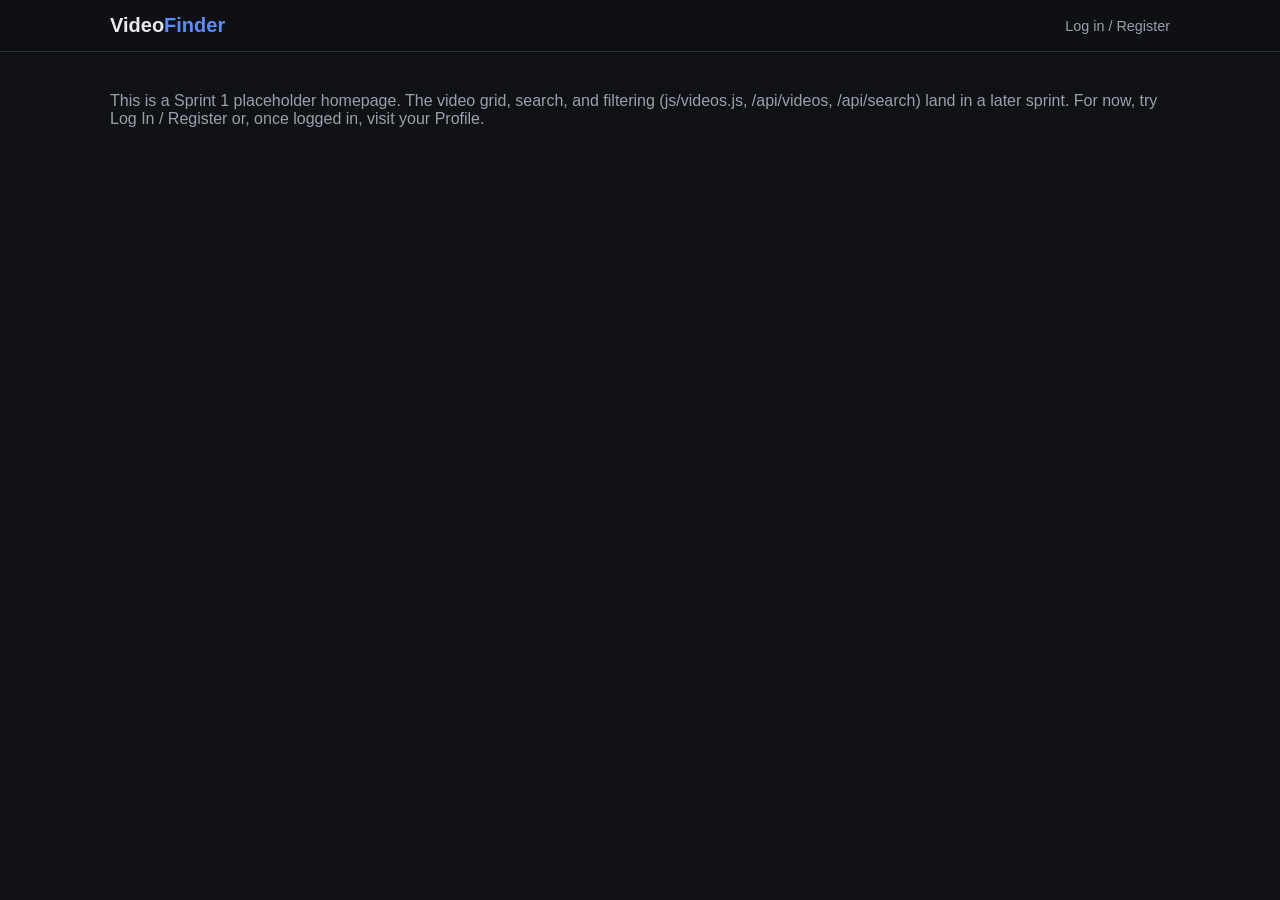
<file: CYSE6225-Sprint1-Auth-Profile/frontend/index.html>
<!DOCTYPE html>
<html lang="en">
<head>
  <meta charset="UTF-8" />
  <meta name="viewport" content="width=device-width, initial-scale=1.0" />
  <title>Web Video Finder</title>
  <link rel="stylesheet" href="css/style.css" />
</head>
<body>
  <header class="site-header">
    <div class="container">
      <a class="brand" href="index.html">Video<span>Finder</span></a>
      <nav id="auth-nav"></nav>
    </div>
  </header>

  <main class="container">
    <p class="muted" style="margin-top: 40px;">
      This is a Sprint 1 placeholder homepage. The video grid, search, and
      filtering (js/videos.js, /api/videos, /api/search) land in a later
      sprint. For now, try <a href="login.html">Log In / Register</a> or,
      once logged in, visit your <a href="profile.html">Profile</a>.
    </p>
  </main>

  <script src="js/api.js"></script>
  <script src="js/auth.js"></script>
</body>
</html>
</file>
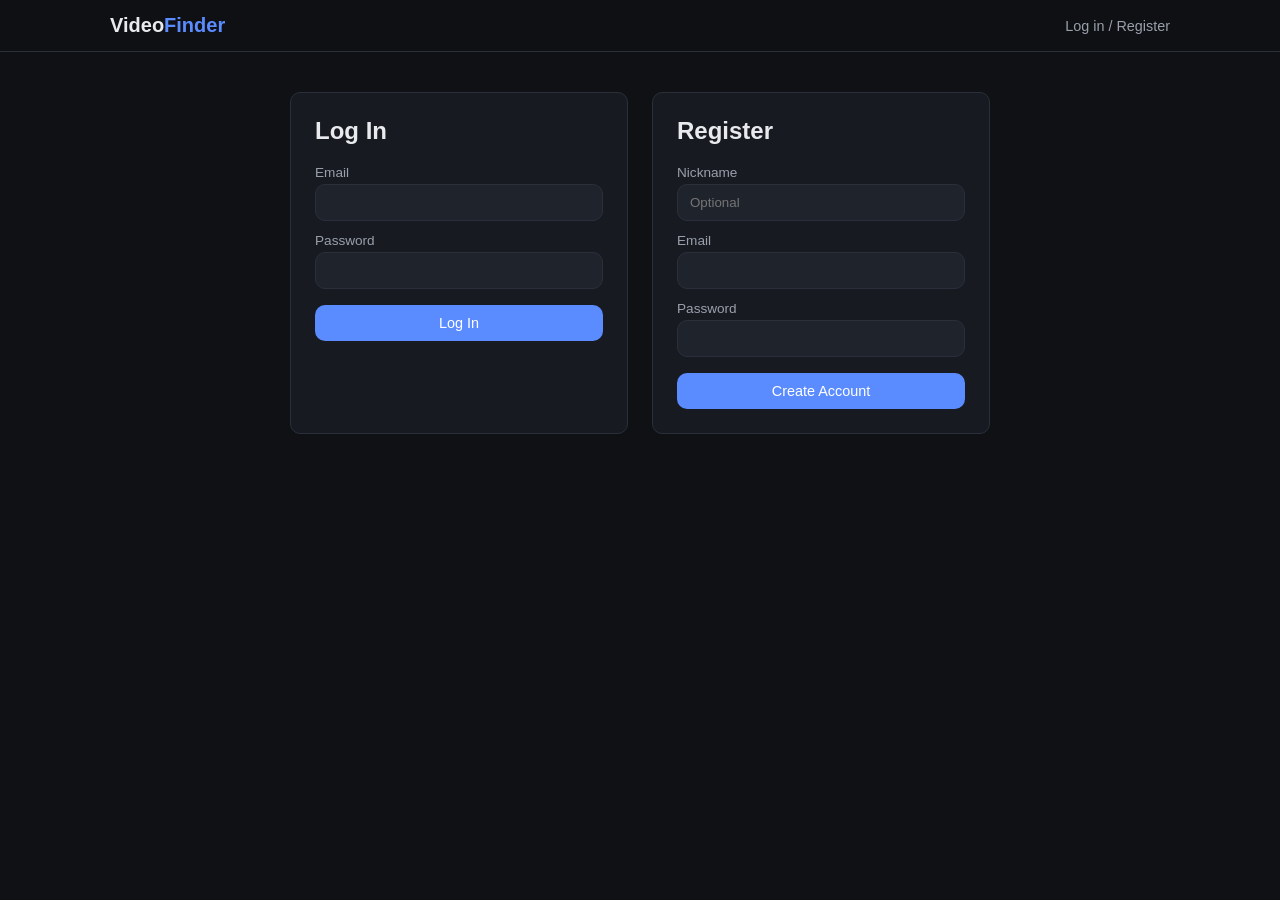
<file: CYSE6225-Sprint1-Auth-Profile/frontend/login.html>
<!DOCTYPE html>
<html lang="en">
<head>
  <meta charset="UTF-8" />
  <meta name="viewport" content="width=device-width, initial-scale=1.0" />
  <title>Log In / Register — Web Video Finder</title>
  <link rel="stylesheet" href="css/style.css" />
</head>
<body>
  <header class="site-header">
    <div class="container">
      <a class="brand" href="index.html">Video<span>Finder</span></a>
      <nav id="auth-nav"></nav>
    </div>
  </header>

  <main class="container">
    <p id="auth-error" class="hidden"></p>
    <div class="auth-panels">
      <div class="auth-card">
        <h2>Log In</h2>
        <form id="login-form">
          <label for="login-email">Email</label>
          <input id="login-email" type="email" required />
          <label for="login-password">Password</label>
          <input id="login-password" type="password" required />
          <button type="submit">Log In</button>
        </form>
      </div>

      <div class="auth-card">
        <h2>Register</h2>
        <form id="register-form">
          <label for="register-nickname">Nickname</label>
          <input id="register-nickname" type="text" placeholder="Optional" />
          <label for="register-email">Email</label>
          <input id="register-email" type="email" required />
          <label for="register-password">Password</label>
          <input id="register-password" type="password" required minlength="8" />
          <button type="submit">Create Account</button>
        </form>
      </div>
    </div>
  </main>

  <script src="js/api.js"></script>
  <script src="js/auth.js"></script>
  <script src="js/login.js"></script>
</body>
</html>
</file>
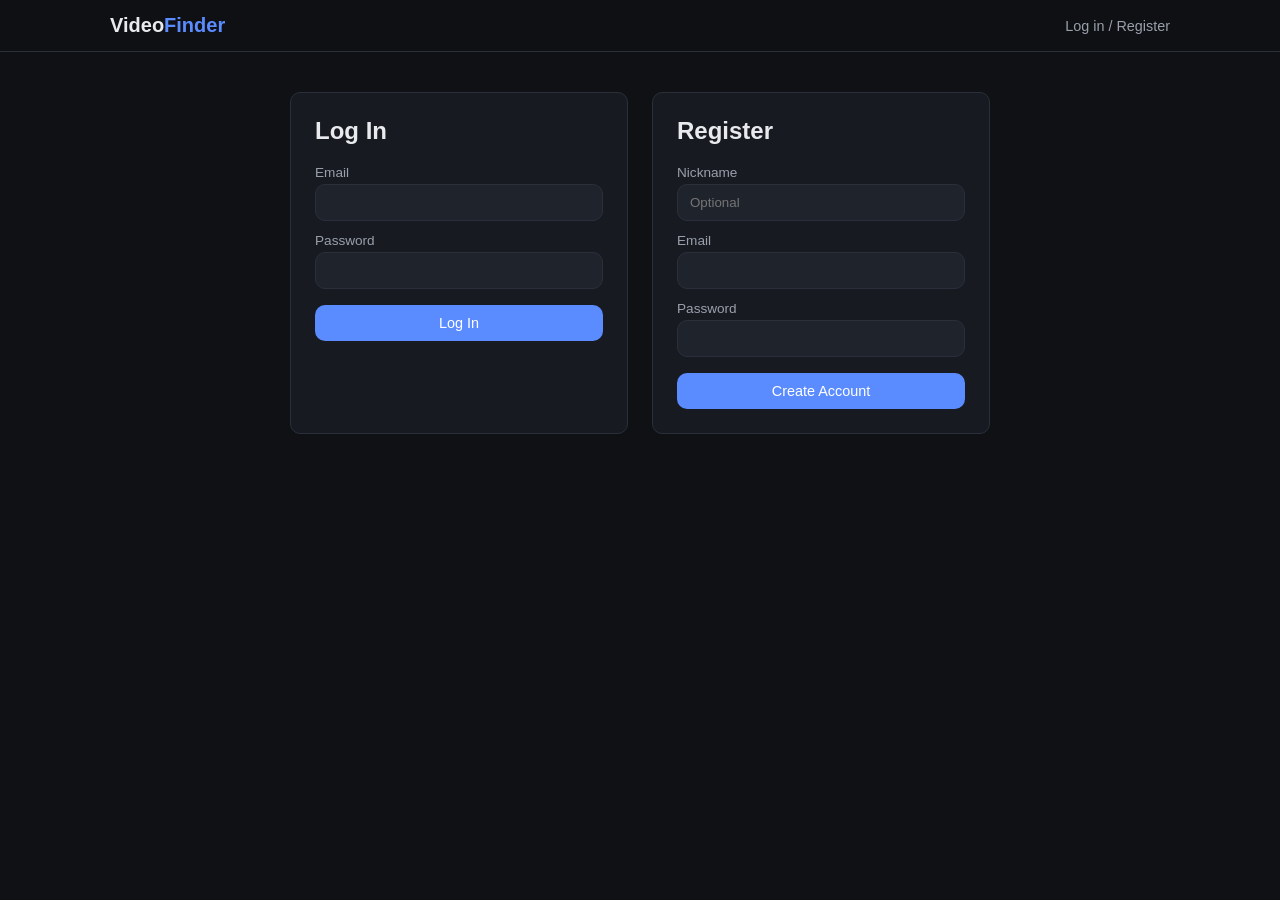
<file: CYSE6225-Sprint1-Auth-Profile/frontend/profile.html>
<!DOCTYPE html>
<html lang="en">
<head>
  <meta charset="UTF-8" />
  <meta name="viewport" content="width=device-width, initial-scale=1.0" />
  <title>My Profile — Web Video Finder</title>
  <link rel="stylesheet" href="css/style.css" />
</head>
<body>
  <header class="site-header">
    <div class="container">
      <a class="brand" href="index.html">Video<span>Finder</span></a>
      <nav id="auth-nav"></nav>
    </div>
  </header>

  <main class="container">
    <div class="profile-grid">
      <div>
        <div class="profile-card">
          <h2>Account</h2>
          <p class="muted">Email: <span id="email-display"></span></p>
          <form id="profile-form">
            <label for="nickname-input">Nickname</label>
            <input id="nickname-input" type="text" />
            <label for="avatar-input">Avatar URL</label>
            <input id="avatar-input" type="text" placeholder="https://..." />
            <button type="submit">Save Profile</button>
            <p id="profile-message" class="muted"></p>
          </form>
        </div>

        <div class="profile-card">
          <h2>Change Password</h2>
          <form id="password-form">
            <label for="old-password-input">Current Password</label>
            <input id="old-password-input" type="password" required />
            <label for="new-password-input">New Password</label>
            <input id="new-password-input" type="password" required minlength="8" />
            <button type="submit">Update Password</button>
            <p id="password-message" class="muted"></p>
          </form>
        </div>
      </div>
    </div>
    <!-- Watchlist and Watch History cards are added in a later sprint,
         once the Videos/Favorites/History endpoints exist. -->
  </main>

  <script src="js/api.js"></script>
  <script src="js/auth.js"></script>
  <script src="js/profile.js"></script>
</body>
</html>
</file>
<file: CYSE6225-Sprint1-Auth-Profile/frontend/css/style.css>
:root {
  --bg: #0f1115;
  --surface: #171a21;
  --surface-2: #1f232c;
  --border: #2a2f3a;
  --text: #e8eaed;
  --muted: #9aa0ab;
  --accent: #5b8cff;
  --accent-2: #ffb454;
  --error: #ff6b6b;
  --radius: 10px;
}

* { box-sizing: border-box; }

body {
  margin: 0;
  font-family: -apple-system, "Segoe UI", Roboto, Helvetica, Arial, sans-serif;
  background: var(--bg);
  color: var(--text);
}

a { color: inherit; text-decoration: none; }

.container { max-width: 1100px; margin: 0 auto; padding: 0 20px; }

/* Header */
header.site-header {
  border-bottom: 1px solid var(--border);
  padding: 14px 0;
  position: sticky;
  top: 0;
  background: rgba(15, 17, 21, 0.9);
  backdrop-filter: blur(6px);
  z-index: 10;
}
.site-header .container { display: flex; align-items: center; justify-content: space-between; }
.brand { font-weight: 700; font-size: 1.25rem; }
.brand span { color: var(--accent); }
#auth-nav { display: flex; gap: 14px; align-items: center; font-size: 0.9rem; }
#auth-nav a { color: var(--muted); }
#auth-nav a:hover { color: var(--text); }
.nav-user { color: var(--text); }

main { padding: 24px 0 60px; }

/* Search / filter bar */
.toolbar { display: flex; flex-wrap: wrap; gap: 10px; align-items: center; margin-bottom: 16px; }
#search-input, select {
  background: var(--surface);
  border: 1px solid var(--border);
  color: var(--text);
  padding: 10px 12px;
  border-radius: var(--radius);
  font-size: 0.95rem;
}
#search-input { flex: 1; min-width: 220px; }

#tag-bar { display: flex; flex-wrap: wrap; gap: 8px; margin-bottom: 20px; }
.tag-btn {
  background: var(--surface);
  border: 1px solid var(--border);
  color: var(--muted);
  padding: 6px 14px;
  border-radius: 999px;
  cursor: pointer;
  font-size: 0.85rem;
}
.tag-btn.active, .tag-btn:hover { border-color: var(--accent); color: var(--text); }

/* Video grid */
#video-grid {
  display: grid;
  grid-template-columns: repeat(auto-fill, minmax(220px, 1fr));
  gap: 18px;
}
.video-card {
  background: var(--surface);
  border: 1px solid var(--border);
  border-radius: var(--radius);
  overflow: hidden;
  display: block;
  transition: transform 0.15s ease, border-color 0.15s ease;
}
.video-card:hover { transform: translateY(-3px); border-color: var(--accent); }
.video-card img { width: 100%; aspect-ratio: 16/9; object-fit: cover; display: block; background: var(--surface-2); }
.video-card-body { padding: 10px 12px; }
.video-card-body h3 { margin: 0 0 6px; font-size: 0.95rem; }
.video-card-meta { display: flex; gap: 12px; color: var(--muted); font-size: 0.8rem; }

/* Buttons */
button, .btn {
  background: var(--accent);
  color: #fff;
  border: none;
  padding: 10px 16px;
  border-radius: var(--radius);
  cursor: pointer;
  font-size: 0.9rem;
}
button:hover { opacity: 0.9; }
button.secondary { background: var(--surface-2); color: var(--text); border: 1px solid var(--border); }

/* Auth pages */
.auth-panels { display: flex; gap: 24px; flex-wrap: wrap; max-width: 700px; margin: 40px auto; }
.auth-card {
  flex: 1;
  min-width: 280px;
  background: var(--surface);
  border: 1px solid var(--border);
  border-radius: var(--radius);
  padding: 24px;
}
.auth-card h2 { margin-top: 0; }
.auth-card label { display: block; font-size: 0.85rem; color: var(--muted); margin: 12px 0 4px; }
.auth-card input {
  width: 100%;
  background: var(--surface-2);
  border: 1px solid var(--border);
  color: var(--text);
  padding: 10px 12px;
  border-radius: var(--radius);
}
.auth-card button { margin-top: 16px; width: 100%; }
#auth-error { color: var(--error); margin: 16px auto; max-width: 700px; }

/* Detail page */
#detail-root { max-width: 900px; margin: 0 auto; }
.player-wrap {
  aspect-ratio: 16/9;
  background: #000;
  border-radius: var(--radius);
  overflow: hidden;
  margin-bottom: 12px;
}
#player-frame { width: 100%; height: 100%; border: 0; }
#source-bar { display: flex; gap: 8px; margin-bottom: 16px; flex-wrap: wrap; }
.source-btn {
  background: var(--surface-2);
  color: var(--muted);
  border: 1px solid var(--border);
  padding: 8px 14px;
  border-radius: var(--radius);
  cursor: pointer;
  font-size: 0.85rem;
}
.source-btn.active { border-color: var(--accent); color: var(--text); }

#video-title { margin-bottom: 4px; }
.video-meta-row { display: flex; gap: 18px; color: var(--muted); margin-bottom: 10px; }
#video-tags { display: flex; gap: 8px; margin-bottom: 16px; flex-wrap: wrap; }
.tag-pill {
  background: var(--surface-2);
  border: 1px solid var(--border);
  padding: 4px 10px;
  border-radius: 999px;
  font-size: 0.78rem;
  color: var(--muted);
}

.action-row { display: flex; gap: 10px; margin: 16px 0; flex-wrap: wrap; }
#favorite-btn.active { background: var(--accent-2); }

.section { margin-top: 28px; border-top: 1px solid var(--border); padding-top: 20px; }
.section h3 { margin-top: 0; }

#rating-form { display: flex; gap: 10px; align-items: center; }

.comment {
  background: var(--surface);
  border: 1px solid var(--border);
  border-radius: var(--radius);
  padding: 12px 14px;
  margin-bottom: 10px;
}
.comment-header { display: flex; justify-content: space-between; font-size: 0.85rem; margin-bottom: 6px; }
.like-btn { background: transparent; border: 1px solid var(--border); color: var(--muted); padding: 4px 10px; font-size: 0.8rem; }

#comment-form { display: flex; gap: 10px; margin-top: 12px; }
#comment-input {
  flex: 1;
  background: var(--surface-2);
  border: 1px solid var(--border);
  color: var(--text);
  padding: 10px 12px;
  border-radius: var(--radius);
}

/* Profile page */
.profile-grid { display: grid; grid-template-columns: 1fr 1fr; gap: 24px; }
@media (max-width: 800px) { .profile-grid { grid-template-columns: 1fr; } }
.profile-card {
  background: var(--surface);
  border: 1px solid var(--border);
  border-radius: var(--radius);
  padding: 20px;
  margin-bottom: 20px;
}
.profile-card label { display: block; font-size: 0.85rem; color: var(--muted); margin: 10px 0 4px; }
.profile-card input {
  width: 100%;
  background: var(--surface-2);
  border: 1px solid var(--border);
  color: var(--text);
  padding: 10px 12px;
  border-radius: var(--radius);
}
.profile-card button { margin-top: 14px; }

.video-row {
  display: flex;
  align-items: center;
  gap: 12px;
  padding: 8px;
  border-radius: var(--radius);
}
.video-row:hover { background: var(--surface-2); }
.video-row img { width: 80px; height: 50px; object-fit: cover; border-radius: 6px; background: var(--surface-2); }

.muted { color: var(--muted); }
.error { color: var(--error); }
.hidden { display: none; }
</file>
